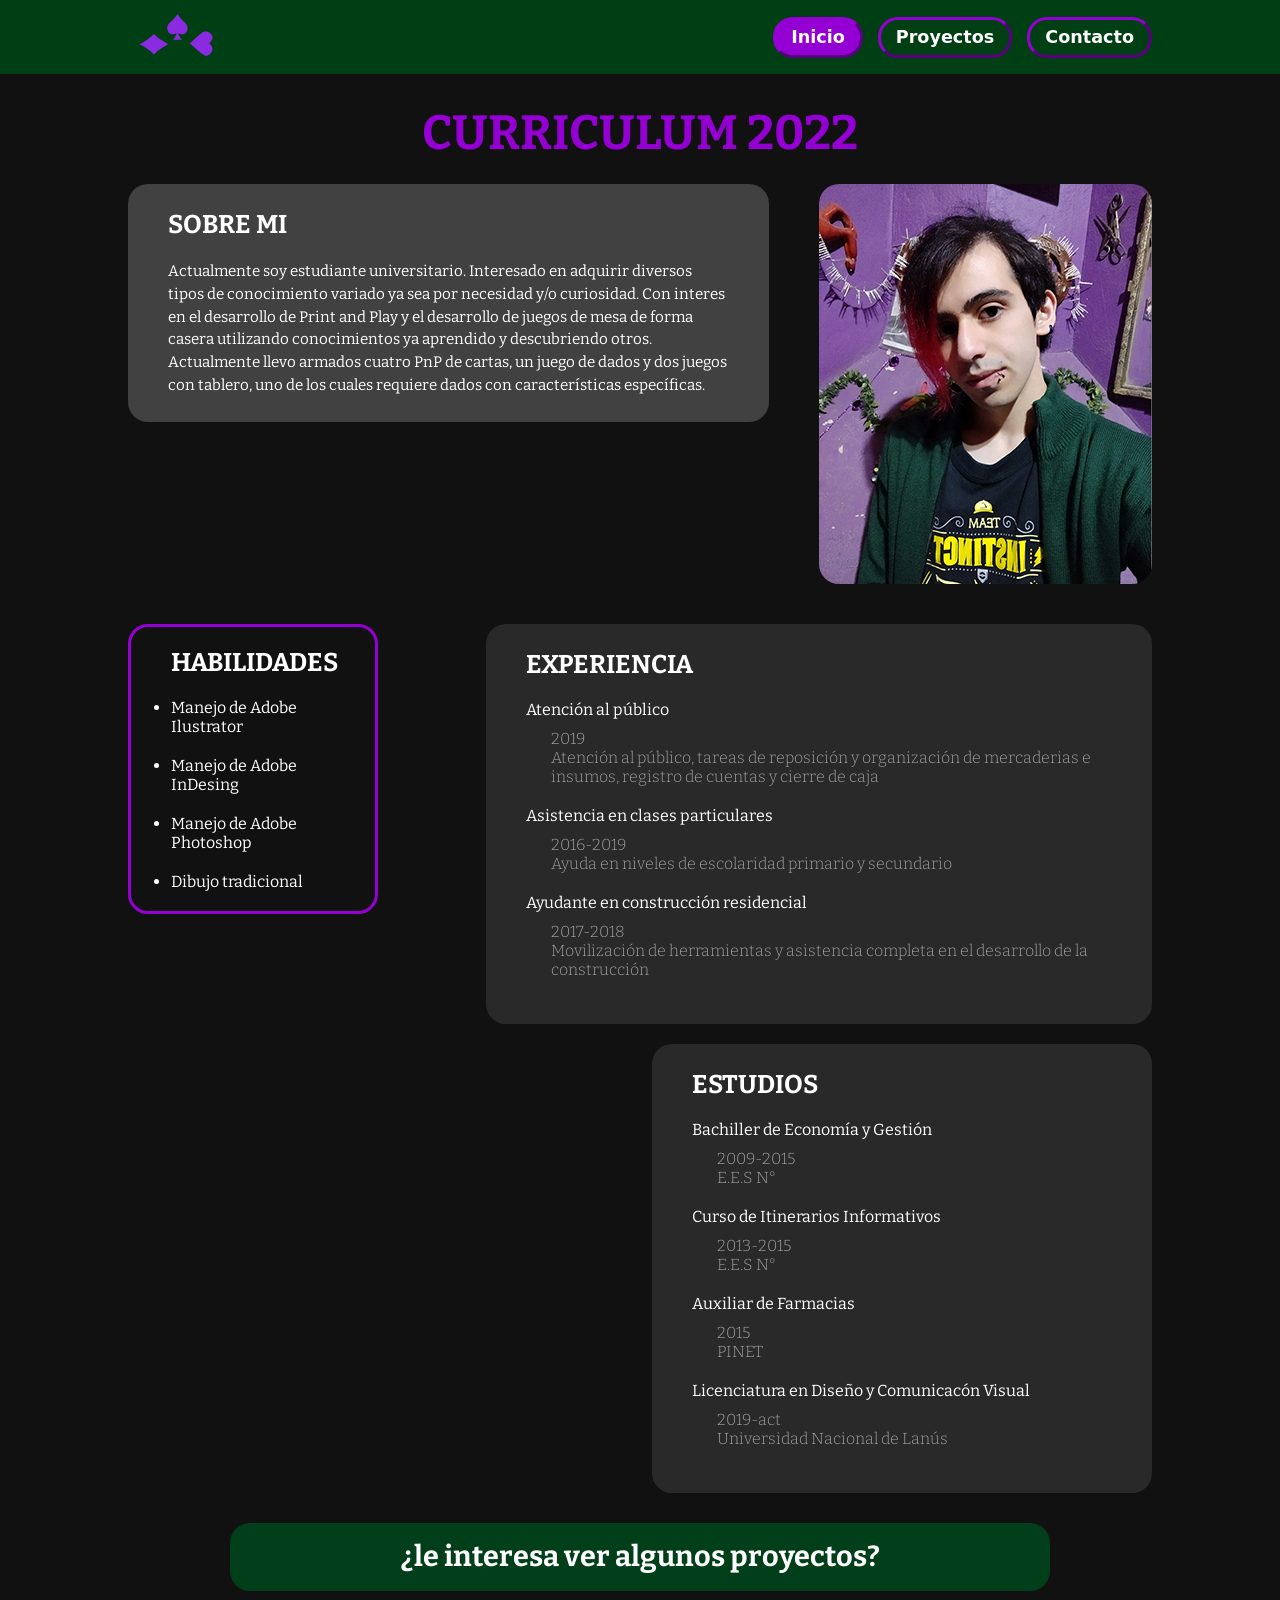
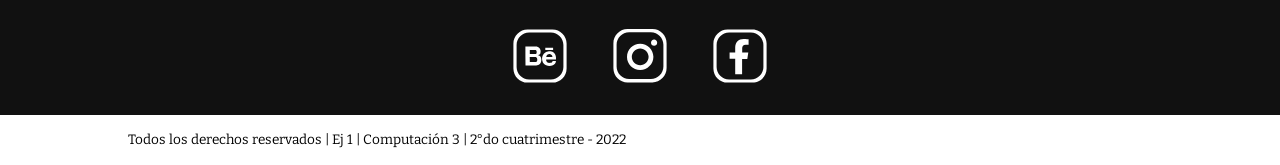
<file: index.html>
<!doctype html>
<html>
	<head>
		<meta charset="utf-8">
		<meta name="viewport" content="width=device-width, initial-scale=1.0">
		<link href="style.css" rel="stylesheet" type="text/css">
		<title>Farias Nahuel</title>
	</head>	

	<body>
		<header>
			<section id="entrada">	
				<a href="icon.html"><img src="img/icon_pk.svg" width="100px" height="50px" alt="icono de la marca con un diamante, una pica y un coraz&oacute;n"/></a>
				<nav>
					<ul>
						<li class="boton on"><a href="index.html">Inicio</a></li>
						<li class="boton"><a href="proyectos.html">Proyectos</a></li>
						<li class="boton"><a href="contacto.html">Contacto</a></li>
					</ul>
				</nav>
			</section>
		</header>

		<main>
			<section class="titular">
				<h1>curriculum 2022</h1>
			</section>

			<section class="prim-part">
				<div class="soyyo">
					<h3>Sobre mi</h3>
					<p>
						Actualmente soy estudiante universitario. Interesado en adquirir diversos tipos de conocimiento variado ya sea por necesidad y/o curiosidad. Con interes en el desarrollo de Print and Play y el desarrollo de juegos de mesa de forma casera utilizando conocimientos ya aprendido y descubriendo otros. Actualmente llevo armados cuatro PnP de cartas, un juego de dados y dos juegos con tablero, uno de los cuales requiere dados con caracter&iacute;sticas espec&iacute;ficas.
					</p>
				</div>
				<img src="img/me-2020.jpg" width="333px" height="400px" alt="Selfie propia de 2020"/>
			</section>
			<section class="second-part">
				<div class="hab">
					<h3>Habilidades</h3> <!--Esto puede ser un comentario aplicado-->
					<ul>
						<li>Manejo de Adobe Ilustrator</li>
						<li>Manejo de Adobe InDesing</li>
						<li>Manejo de Adobe Photoshop</li>
						<li>Dibujo tradicional</li>
					</ul>
				</div>
				<article class="exp">
					<h3>Experiencia</h3>
					<ul>
						<li class="itemcolor"><h4>Atenci&oacute;n al p&uacute;blico</h4></li>
							<ul class="subinfo">
								<li>2019</li>
								<li>Atenci&oacute;n al p&uacute;blico, tareas de reposici&oacute;n y organizaci&oacute;n de mercaderias e insumos, registro de cuentas y cierre de caja</li>
							</ul>
						<li class="itemcolor"><h4>Asistencia en clases particulares</h4></li>
							<ul class="subinfo">
								<li>2016-2019</li>
								<li>Ayuda en niveles de escolaridad primario y secundario</li>
							</ul>
						<li class="itemcolor"><h4>Ayudante en construcci&oacute;n residencial</h4></li>
							<ul class="subinfo">
								<li>2017-2018</li>
								<li>Movilizaci&oacute;n de herramientas y asistencia completa en el desarrollo de la construcci&oacute;n</li>
							</ul>
					</ul>
				</article>
			</section>

			<section class="estudio">
				<h3>Estudios</h3>
				<ul>
					<li class="itemcolor"><h4>Bachiller de Econom&iacute;a y Gesti&oacute;n</h4></li>
						<ul class="subinfo">
							<li>2009-2015</li>
							<li>E.E.S N°</li>
						</ul>
					<li class="itemcolor"><h4>Curso de Itinerarios Informativos</h4></li>
						<ul class="subinfo">
							<li>2013-2015</li>
							<li>E.E.S N°</li>
						</ul>
					<li class="itemcolor"><h4>Auxiliar de Farmacias</h4></li>
						<ul class="subinfo">
							<li>2015</li>
							<li>PINET</li>
						</ul>
					<li class="itemcolor"><h4>Licenciatura en Diseño y Comunicac&oacute;n Visual</h4></li>
						<ul class="subinfo">
							<li>2019-act</li>
							<li>Universidad Nacional de Lan&uacute;s</li>
						</ul>
				</ul>
			</section>

			<section class="salida">
				<h2>
					<a href="#entrada">¿le interesa ver algunos proyectos?</a>
				</h2>
			</section>
			<div class="redes">
				<a href="http://www.behance.net" target="_blank"><img src="img/icon_be.svg" width="70px" height="70px" alt="icono de behance"/></a>
				<a href="http://www.instagram.com" target="_blank"><img src="img/icon_ig.svg" width="70px" height="70px" alt="icono de instagram"/></a>
				<a href="http://www.facebook.com" target="_blank"><img src="img/icon_fb.svg" width="70px" height="70px" alt="icono de facebook"/></a>
			</div>
		</main>

		<footer>
			<p>Todos los derechos reservados | Ej 1 | Computaci&oacute;n 3 | 2°do cuatrimestre - 2022</p>
		</footer>
	</body>
</html>
</file>
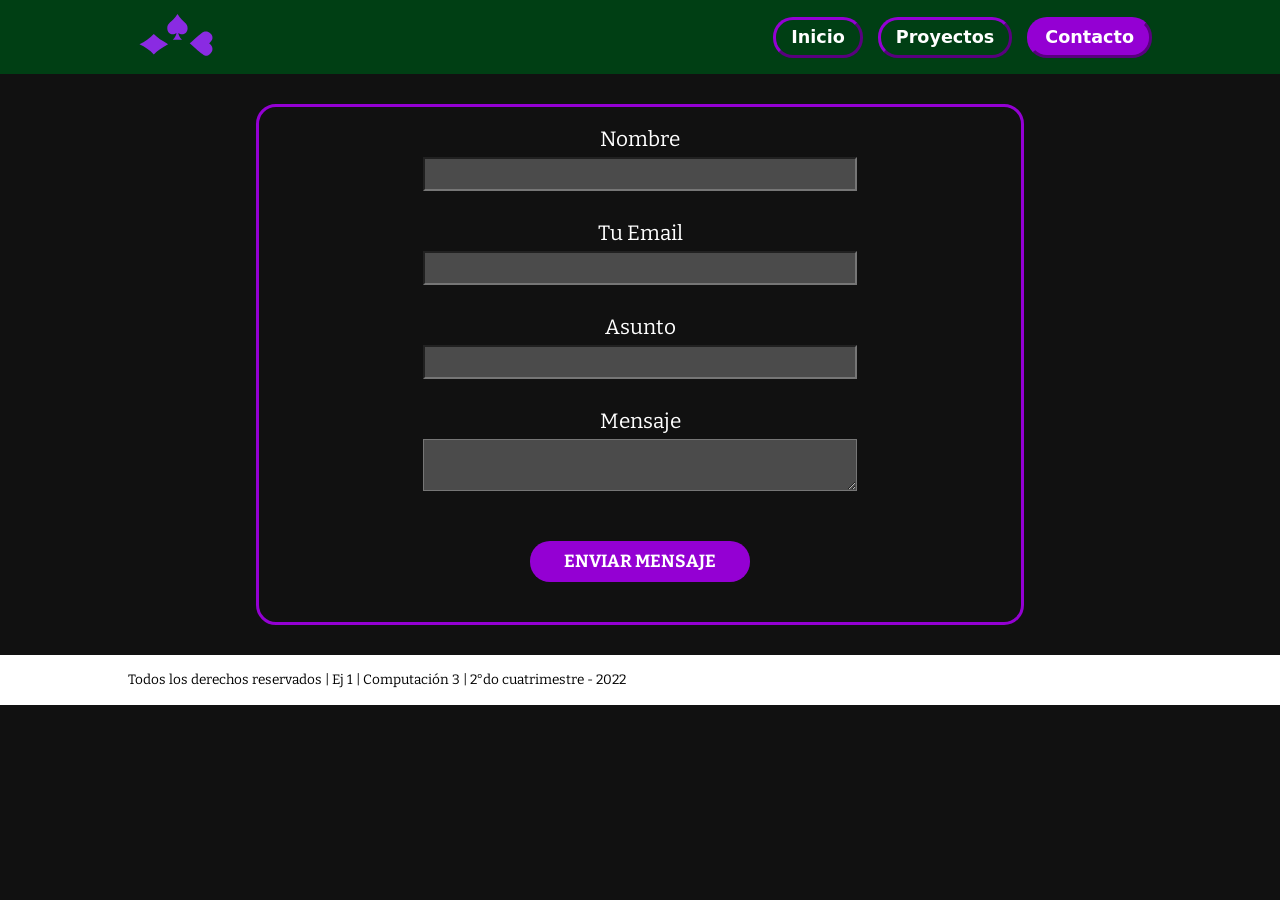
<file: contacto.html>
<!doctype html>
<html>
	<head>
		<meta charset="utf-8">
		<meta name="viewport" content="width=device-width, initial-scale=1.0">
		<link href="style.css" rel="stylesheet" type="text/css">
		<title>Farias Nahuel</title>
	</head>

	<body>
		<header>
			<section id="entrada">	
				<a href="icon.html"><img src="img/icon_pk.svg" width="100px" height="50px" alt="icono de la marca con un diamante, una pica y un coraz&oacute;n"/></a>
				<nav>
					<ul>
						<li class="boton"><a href="index.html">Inicio</a></li>
						<li class="boton"><a href="proyectos.html">Proyectos</a></li>
						<li class="boton on"><a href="contacto.html">Contacto</a></li>
					</ul>
				</nav>
			</section>
		</header>

		<main class="planilla">
			<section class="entradadatos">
				<h4>Nombre</h4>
				<input type="text" name="nombre"/>
			</section>

			<section class="entradadatos">
				<h4>Tu Email</h4>
				<input type="text" name="email"/>
			</section>

			<section class="entradadatos">
				<h4>Asunto</h4>
				<input type="text" name="asunto"/>
			</section>

			<section class="entradadatos">
				<h4>Mensaje</h4>
				<textarea name="comentario"></textarea>
			</section>

			<h3 class="enviar"><a href="javascript:alert('El mensaje no pudo ser enviado');">Enviar Mensaje</a></h3>
		</main>

		<footer>
			<p>Todos los derechos reservados | Ej 1 | Computaci&oacute;n 3 | 2°do cuatrimestre - 2022</p>
		</footer>
</body>
</html>
</file>
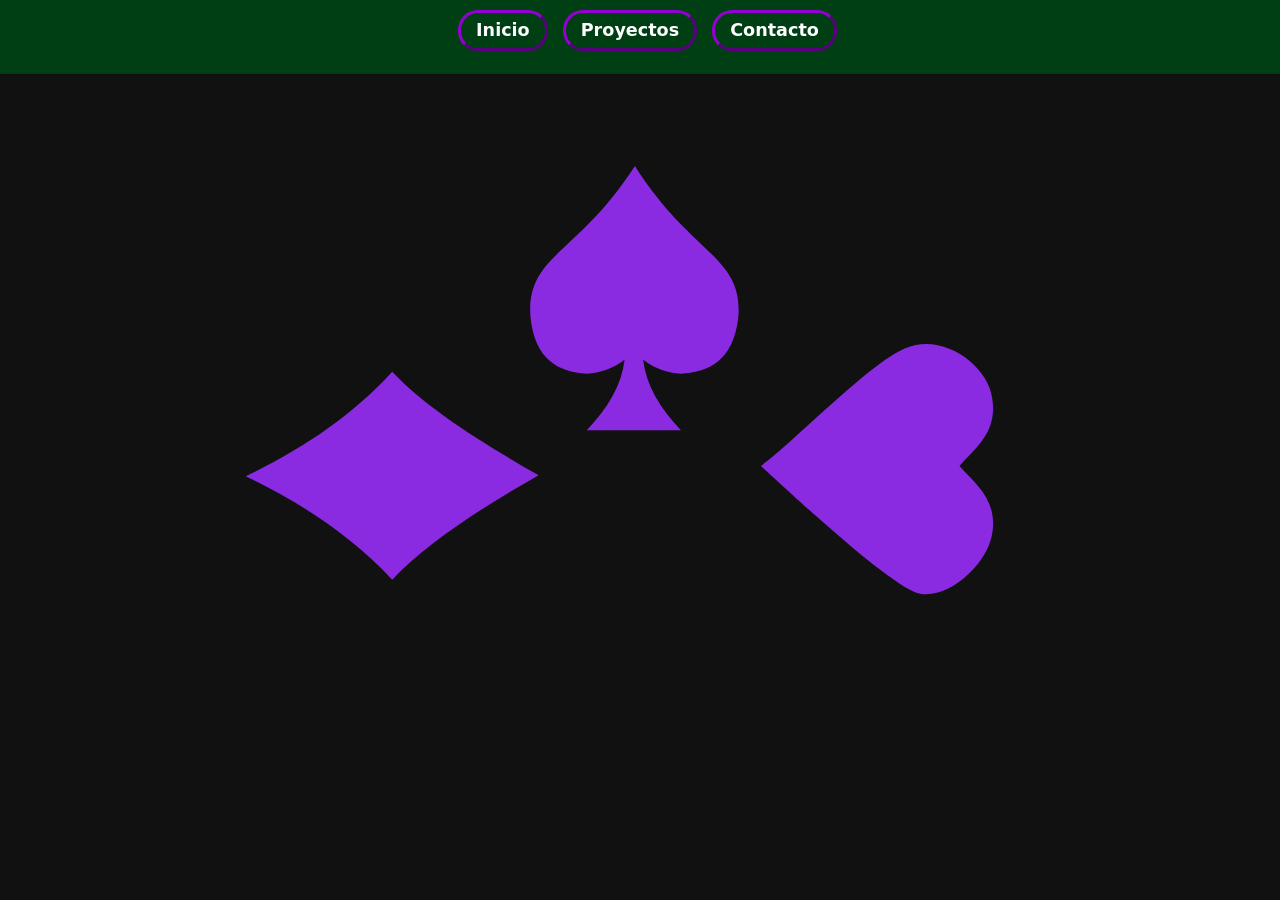
<file: icon.html>
<!doctype html>
<html>
	<head>
		<meta charset="utf-8">
		<meta name="viewport" content="width=device-width, initial-scale=1.0">
		<link href="style.css" rel="stylesheet" type="text/css">
		<title>Farias Nahuel</title>
	</head>

	<body>
		<header>
			<section class="easter-egg">	
				<nav>
					<ul>
						<li class="boton"><a href="index.html">Inicio</a></li>
						<li class="boton"><a href="proyectos.html">Proyectos</a></li>
						<li class="boton"><a href="contacto.html">Contacto</a></li>
					</ul>
				</nav>
			</section>
		</header>
		
		<main>
			<img class="fondo" src="img/icon_pk.svg" width="auto" height="auto" alt="icono de la marca con un diamante, una pica y un corazón"/>
		</main>
	</body>
	
</html>
</file>
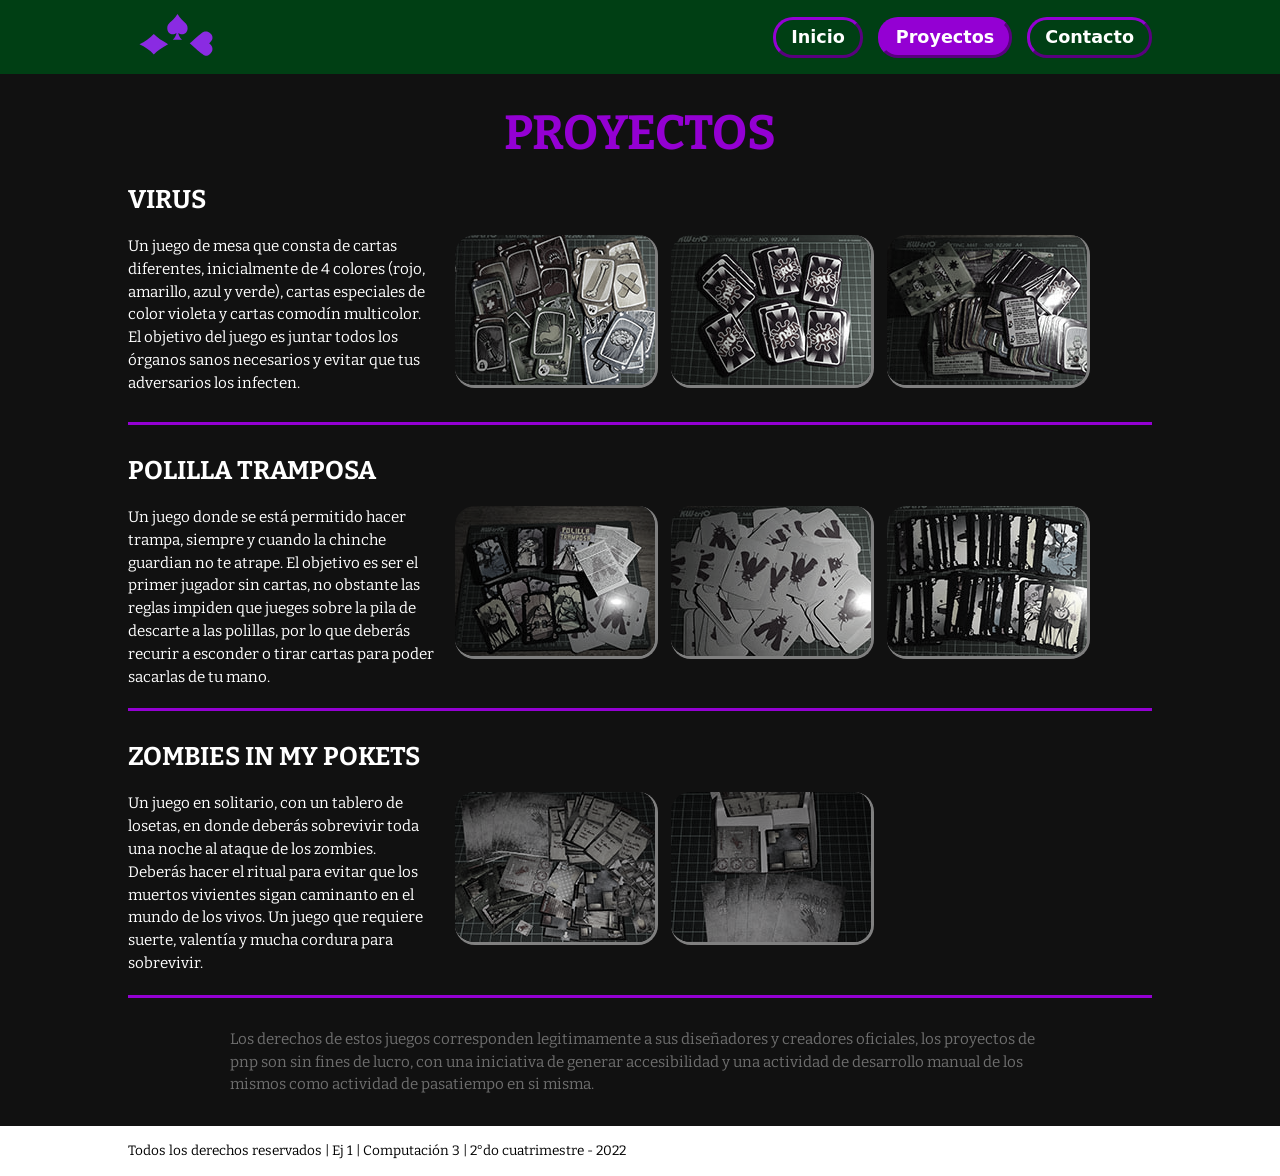
<file: proyectos.html>
<!doctype html>
<html>
	<head>
		<meta charset="utf-8">
		<meta name="viewport" content="width=device-width, initial-scale=1.0">
		<link href="style.css" rel="stylesheet" type="text/css">
		<title>Farias Nahuel</title>
	</head>	

	<body>
		<header>
			<section id="entrada">	
				<a href="icon.html"><img src="img/icon_pk.svg" width="100px" height="50px" alt="icono de la marca con un diamante, una pica y un coraz&oacute;n"/></a>
				<nav>
					<ul>
						<li class="boton"><a href="index.html">Inicio</a></li>
						<li class="boton on"><a href="proyectos.html">Proyectos</a></li>
						<li class="boton"><a href="contacto.html">Contacto</a></li>
					</ul>
				</nav>
			</section>
		</header>

		<main>
			<h1 class="titular">proyectos</h1>
			
			<article class="trabajos">
				<h3>Virus</h3>
				<div class="info">
					<p>Un juego de mesa que consta de cartas diferentes, inicialmente de 4 colores (rojo, amarillo, azul y verde), cartas especiales de color violeta y cartas comod&iacute;n multicolor. El objetivo del juego es juntar todos los &oacute;rganos sanos necesarios y evitar que tus adversarios los infecten.</p>
					<section>
						<img src="img/pnp_virus01.jpeg" width="200px" height="150px" alt="cartas del virus"/>
						<img src="img/pnp_virus02.jpeg" width="200px" height="150px" alt="dorso del virus"/>
						<img src="img/pnp_virus03.jpeg" width="200px" height="150px" alt="juego completo"/>
					</section>
				</div>	
			</article>
			<article class="trabajos">
				<h3>Polilla tramposa</h3>
				<div class="info">
					<p>Un juego donde se est&aacute; permitido hacer trampa, siempre y cuando la chinche guardian no te atrape. El objetivo es ser el primer jugador sin cartas, no obstante las reglas impiden que jueges sobre la pila de descarte a las polillas, por lo que deber&aacute;s recurir a esconder o tirar cartas para poder sacarlas de tu mano.</p>
					<section>
						<img src="img/pnp_polilla01.jpeg" width="200px" height="150px" alt="juego completo de polilla tramposa"/>
						<img src="img/pnp_polilla02.jpeg" width="200px" height="150px" alt="dorso de polilla tramposa"/>
						<img src="img/pnp_polilla03.jpeg" width="200px" height="150px" alt="cartas de polilla tramposa"/>
					</section>
				</div>
			</article>
			<article class="trabajos">
				<h3>Zombies in my pokets</h3>
				<div class="info">
					<p>Un juego en solitario, con un tablero de losetas, en donde deber&aacute;s sobrevivir toda una noche al ataque de los zombies. Deber&aacute;s hacer el ritual para evitar que los muertos vivientes sigan caminanto en el mundo de los vivos. Un juego que requiere suerte, valent&iacute;a y mucha cordura para sobrevivir.</p>
					<section>
						<img src="img/pnp_zombie01.jpeg" width="200px" height="150px" alt="piezas de zombies in my pokets"/>
						<img src="img/pnp_zombie02.jpeg" width="200px" height="150px" alt="organizaci&oacute;n del empaque del juego"/>
						
					</section>
				</div>
			</article>
			<p class="apartado">
				Los derechos de estos juegos corresponden legitimamente a sus diseñadores y creadores oficiales, los proyectos de pnp son sin fines de lucro, con una iniciativa de generar accesibilidad y una actividad de desarrollo manual de los mismos como actividad de pasatiempo en si misma.
			</p>
		</main>

		<footer>
			<p>Todos los derechos reservados | Ej 1 | Computaci&oacute;n 3 | 2°do cuatrimestre - 2022</p>
		</footer>
	</body>
</html>
</file>
<file: style.css>
@charset "utf-8";
/* CSS Document */

@import 
	url('https://fonts.googleapis.com/css2?family=Bitter:wght@300;400;700&family=Piazzolla:opsz,wght@8..30,300;8..30,400;8..30,700&display=swap');

*{
	margin: 0px;
	padding: 0px;
	font-family: 'bitter','piazzolla', 'serif';
	text-decoration: none;
	list-style: none; /*se puede aplicar una imagen usando el*/
}
body {
	background-color: #111111;
	color: #ffffff;
	}
header {
	background-color: #003F14;
	display: flex;
	justify-content: center
}
#entrada{
	max-width: 1024px;
	width: 80vw;
	height: 74px;
	padding: 10px 0;
	box-sizing: border-box;
	display: flex;
	justify-content: space-between;
	align-items: center;
	}
	.easter-egg {
	max-width: 1024px;
	width: 80vw;
	height: 74px;
	padding: 10px 0;
	box-sizing: border-box;
	display: flex;
	justify-content: center;
	}

nav ul {
	/*max-width: 1024px;*/
	/*list-style: none;*/
	display: flex;
	justify-content: space-around;
	align-items: center;
}
	nav a {
	font-family: 'open sans', 'myriad pro', 'sans';
}
	.boton {
		/*font-family: 'open sans', 'myriad pro', 'sans';*/
		font-weight: 700;
		font-size: 1.1em;
		/*color: #ffffff;*/
		border: 3px outset darkviolet;
		padding: 7px 15px;
		margin-left: 15px;
		border-radius: 20px;
}
	.on {
		background-color: darkviolet;
}
	.boton:hover {
	background-color: darkviolet;
}

main {
	max-width: 1024px;
	width: 80vw;
	margin: auto;
	display: flex;
	flex-direction: column;
	align-items: center;
	}
.fondo {
	padding: 5% 0; 
}

	h1 {font-size: 3em;}
	h2 {font-size: 1.8em;}
	h3 {font-size: 1.6em;
		text-transform: uppercase;
		margin-bottom: 20px;}
	h4 {font-size: 1em;
		font-weight: 400;}
	li {font-size: 1em;
		font-weight: 300;}
	 p {font-size: 0.95em;
		line-height: 1.5em;
		font-weight: 400}


/*INDEX*/
.titular {
	margin: 30px 0;
	height: 50px;
	text-transform:uppercase;
	color: darkviolet;
	align-self: center;
}

.prim-part {
	width: 100%;
	display: flex;
	justify-content: flex-start;
}
	.prim-part img {
	border-radius: 20px;
	background-color: #363636
}
	.soyyo {
		background-color: rgba(256,256,256,0.20);
		margin-right: 50px;
		padding: 25px 40px;
		height: 100%;
		border-radius: 20px;
		box-sizing: border-box;
	}
.second-part {
	margin-top: 40px;
	width: 100%;
	display: flex;
	justify-content: space-between;
	flex-wrap: wrap;
}
	.hab {
		border: darkviolet solid 3px;
		margin: 0 20px 20px 0px;
		padding: 20px 40px;
		border-radius: 20px;
		width: 24%;
		height: 100%;
		box-sizing: border-box;
		min-width: 250px;
	}
	div ul li {
	margin-top: 20px;
	font-weight: 400;
	list-style: disc;
	}
	.exp {
		width: 65%;
		background-color: rgba(256,256,256,0.10);
		padding: 25px 40px;
		border-radius: 20px;
		box-sizing: border-box;
	}

.subinfo {
	color: rgba(160,160,160,1.00);
	/*list-style: none;*/
	margin-top: 10px;
	margin-left: 25px;
	margin-bottom: 20px;
	}
.itemcolor:hover {
	color: darkviolet;
	/*text-decoration: none;
	list-style: none;
	margin-top: 10px;
	margin-bottom: 10px;*/
	margin-left: 25px;
	}
.estudio {
	background-color: rgba(256,256,256,0.10);
	margin-top: 20px;
	padding: 25px 40px;
	width: 500px;
	border-radius: 20px;
	box-sizing: border-box;
	align-self: flex-end;
}

.salida {
	width: 80%;
	/*padding: 3%;*/
	background-color: #003F19; 
	margin: 30px 0px;
	border-radius: 20px;
	display: flex;
	/*flex-direction: column;*/
	justify-content: center;
}
section h2 {
	margin: 0px 10%;
	padding: 2% 0%;
}
section a {
	/*text-decoration: none;*/
	color: #ffffff
}

.redes {
	width: 300px;
	margin-bottom: 20px;
	display: flex;
	justify-content: space-around; 
}
main a:hover {
	opacity: 60%;
}


/*CONTACTO*/
.planilla {
	max-width: 1024px;
	width: 60vw;
	border: 3px solid darkviolet;
	border-radius: 20px;
	margin: 30px auto;
	padding: 20px;
	box-sizing: border-box;
	display: flex;
	flex-direction: column;
	align-items: center;
	}
.entradadatos {
	font-size: 1.3em;
	margin-bottom: 30px;
	width: 100%;
	display: flex;
	flex-direction: column;
	align-items: center;
}
input, textarea {
	background-color: rgba(207,207,207,0.30);
	width: 60%;
	margin-top: 5px;
	padding: 5px;
	font-size: 0.8em;
	color: #ffffff;
	box-sizing: border-box;
	}
.enviar {
	margin: 20px auto;
	height: auto;
	width: 200px;
	padding: 10px;
	background-color: darkviolet;
	font-size: 1.1em;
	text-decoration: none;
	border-radius: 20px;
	display: flex;
	justify-content: center;
}
	.enviar a {
		color: #ffffff;
	}




/*PROYECTOS*/
.trabajos {
	border-bottom: 3px solid darkviolet;
	margin-bottom: 30px;
	display: flex;
	flex-direction: column;
}
.info {
	display: flex;
	justify-content: flex-start;
	margin-bottom: 20px;
}
.info p {
	max-width: 30%;
	margin-right: 20px;
}
.info img {
	margin: 0 10px 10px 0;
	border-radius: 20px;
	filter: grayscale(90%);
	background-color: dimgray;
	border-right: 3px solid gray;
	border-bottom: 3px solid gray;
}
	.info img:hover {
		filter: grayscale(0%);
	}
.apartado {
	width: 80%;
	color: rgba(110,110,110,1.00);
	margin-bottom: 30px;
}


/*FOOTER*/
footer {
	background-color: #ffffff;
	height: 50px;
	display: flex;
	justify-content: center;
	align-items: center;
	}
	footer p {
		color: #000000;
		max-width: 1024px;
		width: 80vw;
		font-size: 0.85em;
	}



@media screen and (max-width: 800px) {
	#entrada{
		width: 90vw;
		height: auto;
		padding: 10px 0;
		flex-direction: column;
	}
	nav ul {
		margin-top: 5px;
		width: 55vw;
		justify-content: space-between;
		font-size: 1em;
	}
	.boton {
		margin: 5px;
		
}
	main {
		width: 90vw;
	}
	
	h1 {font-size: 2em;}
	h2 {font-size: 1.2em;}
	h3 {font-size: 1.4em;}
	h4 {font-size: 1em;}
	li {font-size: 0.9em;}
	 p {font-size: 0.8em;
		 line-height: 1.4em;}
	
	/*INDEX*/
	.titular {
		margin: 20px 0 10px 0;
	}
	
	.prim-part {
		flex-direction: row-reverse;
		justify-content: flex-end;
		align-items: flex-start;
	}
	.prim-part img {
		width: 25%;
		height: 25%;
		margin-right: 20px;
	}
		.soyyo {
			width: 75%;
			margin: 0 0px 20px 0;
			padding: 10px 20px;
		}
	.second-part {
		margin-top: 20px;
		flex-direction: row-reverse;
		justify-content: space-between;
	}
		.hab {
			padding: 20px 10px 5px 30px;
			margin: 10px 0 0 10px;
			width: 30%;
			height: 230px;
		}
		.exp {
			width: 60%;
			min-width: 250px;
			padding: 20px;
			margin: 10px 0 0 0;
		}
	.estudio {
		width: 60%;
		padding: 20px;
		align-self: flex-start;
	}
	.salida h2{
		margin: 0px 5%;
}
	
	
	/*CONTACTO*/
	.planilla {
	width: 90vw;
	margin: 15px auto;
	}
	.entradadatos {
		font-size: 1.1em;
		margin-bottom: 25px;
	}
	input, textarea {
	width: 75%;
	}
	.enviar {
		font-size: 1em;
		margin: 0 auto;
		width: 170px;
	}
	
	
	/*PROYECTOS*/
	.trabajos {
		align-items: center;
	}
	.info img {
		width: 27%;
		height: auto;
		margin: 2%;
		}
	.info {
		justify-content: flex-start;
		align-items: center;
	}
	.info p {
		max-width: 30%;
		margin: 0 10px 15px 0;
	}
	
	
	/*FOOTER*/
	footer p {
		width: 90vw;
		font-size: 0.7em; }
}



@media screen and (max-width: 425px) {
	nav ul {
		margin-top: 5px;
		width: 80vw;
		justify-content: space-between;
		font-size: 0.75em;
	}

	
	h1 {font-size: 1.8em;}
	h2 {font-size: 0.85em;}
	h3 {font-size: 1.1em;}
	h4 {font-size: 0.9em;}
	li {font-size: 0.8em;}
	 p {font-size: 0.75em;
		 line-height: 1.4em;}
	
	/*INDEX*/
	
	.prim-part {
		flex-direction: column;
	}
	.prim-part img {
		width: 60%;
	}
		.soyyo {
			width: 100%;
		}
	.second-part {
		margin-top: 20px;
		flex-direction: column-reverse;
	}
	.exp {
		width: 100%;
		margin-bottom: 10px;
		}
	.estudio {
		width: 100%;
	}
	.salida {
	width: 90%;
	margin: 15px 0px;
	border-radius: 20px;
	}
	.salida h2{
		font-size: 1em;
		margin: 0px 5%;
	}
	.redes {
		width: 50%;
		margin-bottom: 10px;
	}
	.redes img {
		width: 70%;
		height: auto;
	}
	
	/*CONTACTO*/
	.entradadatos {
		font-size: 1.1em;
		margin-bottom: 20px;
	}
	.enviar {
		font-size: 0.85em;
		margin: 0 auto;
		width: 150px;
	}
	
		/*PROYECTOS*/
	.trabajos {
		align-items: center;
	}
	.info {
		flex-direction: column;
	}
	.info p {
		max-width: 100%;
	}
}
</file>
